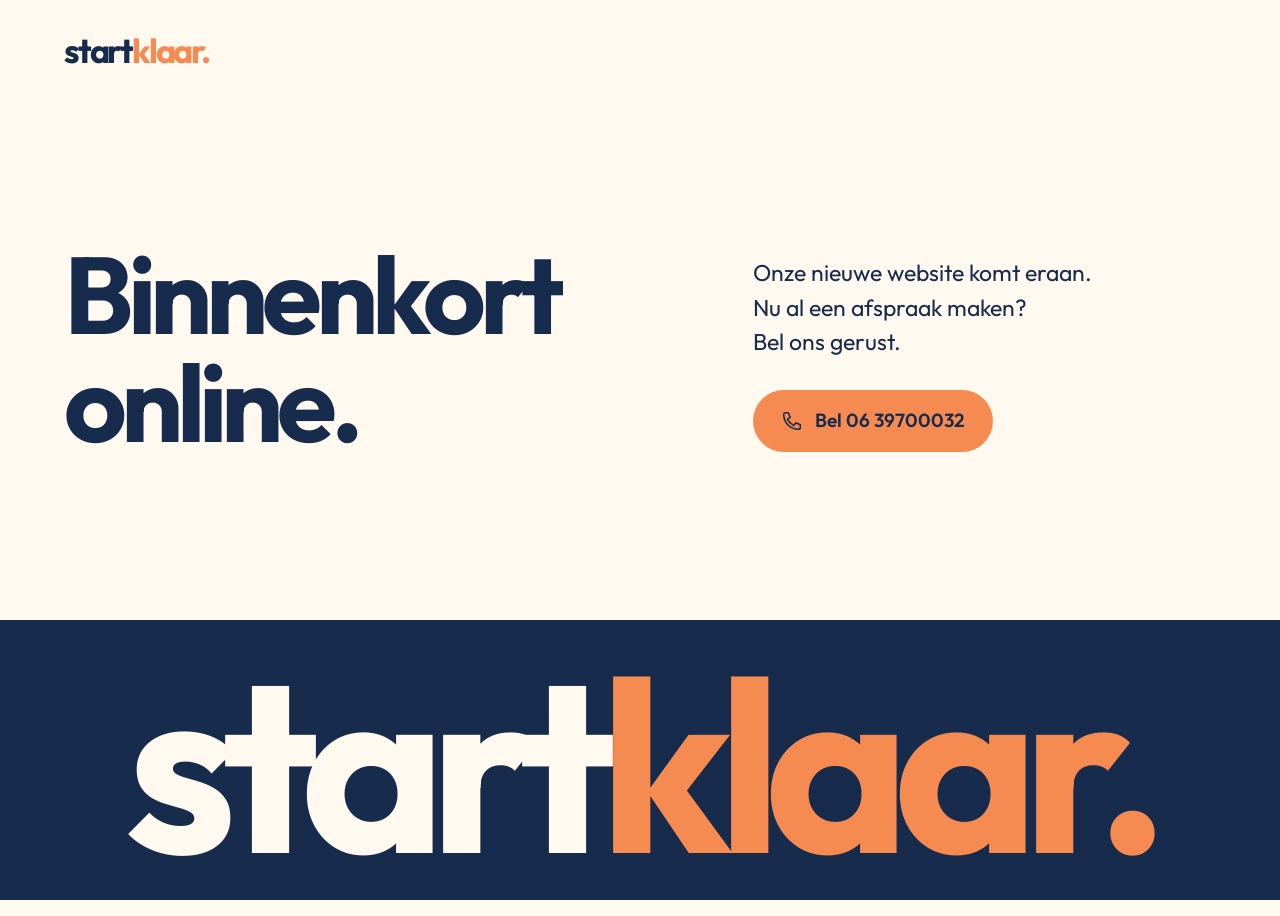
<file: index.html>
<!doctype html>
<html lang="nl">
  <head>
    <meta charset="utf-8">
    <meta name="viewport" content="width=device-width, initial-scale=1">
    <meta name="theme-color" content="#172B4D">
    <title>Startklaar — Binnenkort online</title>
    <meta name="description" content="Startklaar is binnenkort online. Nu al een afspraak maken? Bel 06 39700032.">
    <link rel="icon" href="assets/favicon.svg" type="image/svg+xml">
    <link rel="preload" href="assets/fonts/outfit-700.ttf" as="font" type="font/ttf" crossorigin>
    <link rel="stylesheet" href="style.css">
  </head>
  <body>
    <header class="masthead">
      <a class="wordmark" href="./" aria-label="Startklaar">start<span>klaar.</span></a>
    </header>
    <main>
      <h1>Binnenkort<br>online.</h1>
      <div class="contact">
        <p>Onze nieuwe website komt eraan.<br>Nu al een afspraak maken?<br>Bel ons gerust.</p>
        <a class="call-button" href="tel:+31639700032" aria-label="Bel Startklaar op 06 39700032">
          <svg viewBox="0 0 24 24" width="22" height="22" fill="none" stroke="currentColor" stroke-width="1.7" stroke-linecap="round" stroke-linejoin="round" aria-hidden="true"><path d="m8 3 2 5-3 2a15 15 0 0 0 7 7l2-3 5 2v3a2 2 0 0 1-2 2C10 21 3 14 3 5a2 2 0 0 1 2-2h3Z"/></svg>
          <span>Bel 06 39700032</span>
        </a>
      </div>
    </main>
    <footer aria-label="Startklaar">
      <div class="closing-wordmark" aria-hidden="true">start<span>klaar.</span></div>
    </footer>
  </body>
</html>
</file>
<file: style.css>
@font-face { font-family: Outfit; src: url('assets/fonts/outfit-400.ttf') format('truetype'); font-weight: 400; font-display: swap; }
@font-face { font-family: Outfit; src: url('assets/fonts/outfit-600.ttf') format('truetype'); font-weight: 600; font-display: swap; }
@font-face { font-family: Outfit; src: url('assets/fonts/outfit-700.ttf') format('truetype'); font-weight: 700; font-display: swap; }

:root { color-scheme: light; --ink: #172B4D; --paper: #FFF9F0; --accent: #F58B51; --gutter: clamp(24px, 5vw, 88px); }
* { box-sizing: border-box; }
html { background: var(--paper); }
body { margin: 0; min-height: 100vh; min-height: 100svh; display: flex; flex-direction: column; color: var(--ink); background: var(--paper); font-family: Outfit, sans-serif; -webkit-font-smoothing: antialiased; }
::selection { background: var(--accent); color: var(--ink); }
a { color: inherit; }
a:focus-visible { outline: 3px solid var(--ink); outline-offset: 7px; }
.masthead { padding: 34px var(--gutter); }
.wordmark { display: inline-block; font-size: 34px; line-height: 1; font-weight: 700; letter-spacing: -.065em; text-decoration: none; }
.wordmark span, .closing-wordmark span { color: var(--accent); }
main { flex: 1; display: grid; grid-template-columns: 1.35fr 1fr; align-items: center; gap: clamp(32px, 5vw, 100px); padding: 50px var(--gutter) 76px; }
h1 { margin: 0; font-size: clamp(64px, 8.5vw, 144px); line-height: .99; font-weight: 700; letter-spacing: -.055em; }
.contact { padding-top: 12px; }
.contact p { margin: 0 0 30px; font-size: clamp(20px, 1.8vw, 26px); line-height: 1.5; font-weight: 400; }
.call-button { display: inline-flex; align-items: center; justify-content: center; gap: 12px; min-height: 62px; padding: 18px 28px; border-radius: 999px; background: var(--accent); text-decoration: none; font-size: 19px; line-height: 1.3; font-weight: 600; transition: transform 180ms ease, background-color 180ms ease; }
.call-button svg { flex: 0 0 22px; }
.call-button:hover { background: #F99B68; transform: translateY(-3px); }
.call-button:active { transform: translateY(0) scale(.98); }
footer { padding: 36px var(--gutter) 30px; background: var(--ink); color: var(--paper); }
.closing-wordmark { width: fit-content; margin: 0 auto; font-size: clamp(72px, 19vw, 330px); line-height: .88; font-weight: 700; letter-spacing: -.065em; white-space: nowrap; }
@media (prefers-reduced-motion: no-preference) {
  .wordmark, h1, .contact, .closing-wordmark { animation: arrive 650ms cubic-bezier(.2,.7,.3,1) both; }
  h1 { animation-delay: 70ms; }
  .contact { animation-delay: 140ms; }
  .closing-wordmark { animation-delay: 210ms; }
  @keyframes arrive { from { opacity: 0; transform: translateY(14px); } to { opacity: 1; transform: translateY(0); } }
}
@media (max-width: 800px) {
  .masthead { padding-top: 28px; padding-bottom: 24px; }
  main { grid-template-columns: 1fr; align-content: center; gap: 34px; padding-top: 42px; padding-bottom: 52px; }
  h1 { font-size: clamp(58px, 11vw, 88px); }
  .contact { padding: 0; }
  .contact p { font-size: 20px; margin-bottom: 24px; }
  footer { padding-top: 30px; padding-bottom: 28px; }
}
@media (max-width: 400px) {
  .wordmark { font-size: 31px; }
  h1 { font-size: clamp(50px, 14vw, 58px); }
  main { padding-top: 28px; gap: 28px; }
  .contact p { font-size: 19px; }
  .call-button { padding-inline: 23px; min-height: 58px; font-size: 18px; }
  .closing-wordmark { font-size: 18.5vw; }
}
@media (prefers-reduced-motion: reduce) { .call-button { transition: none; } .call-button:hover, .call-button:active { transform: none; } }
</file>
